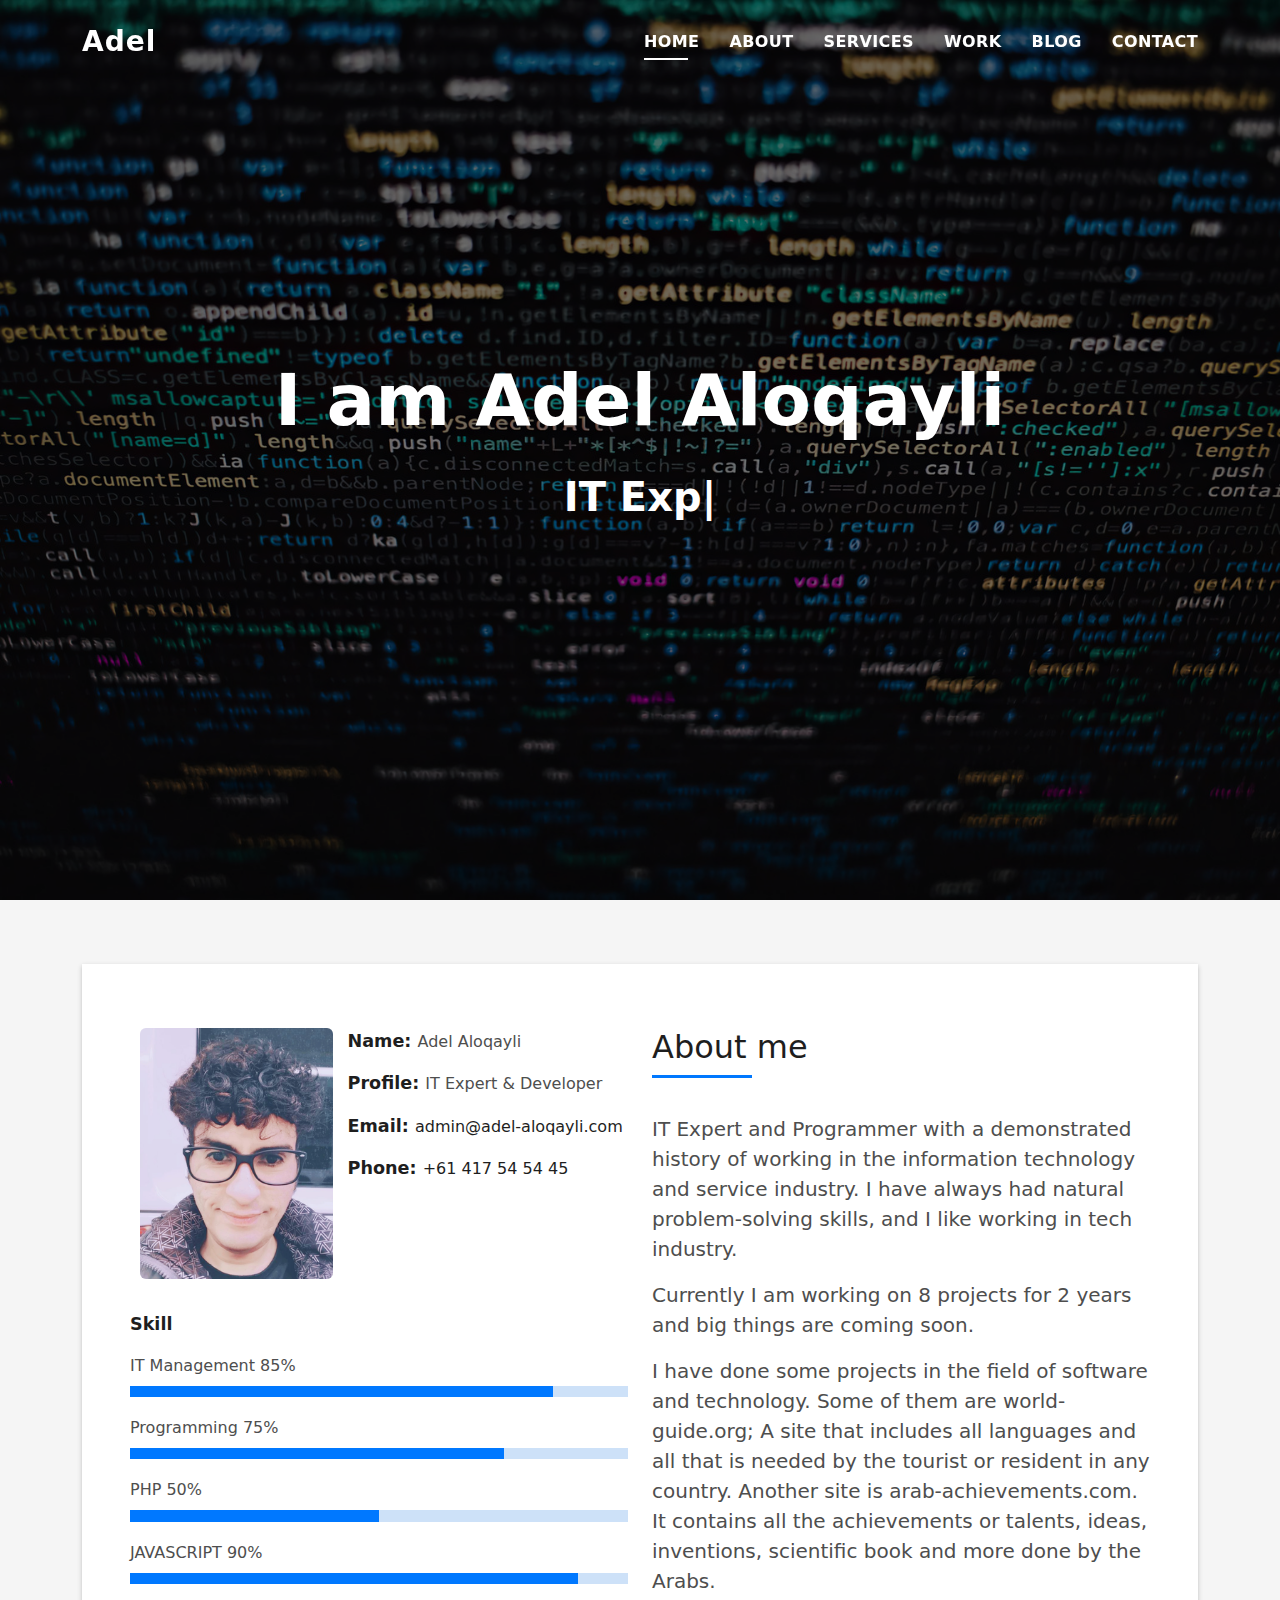
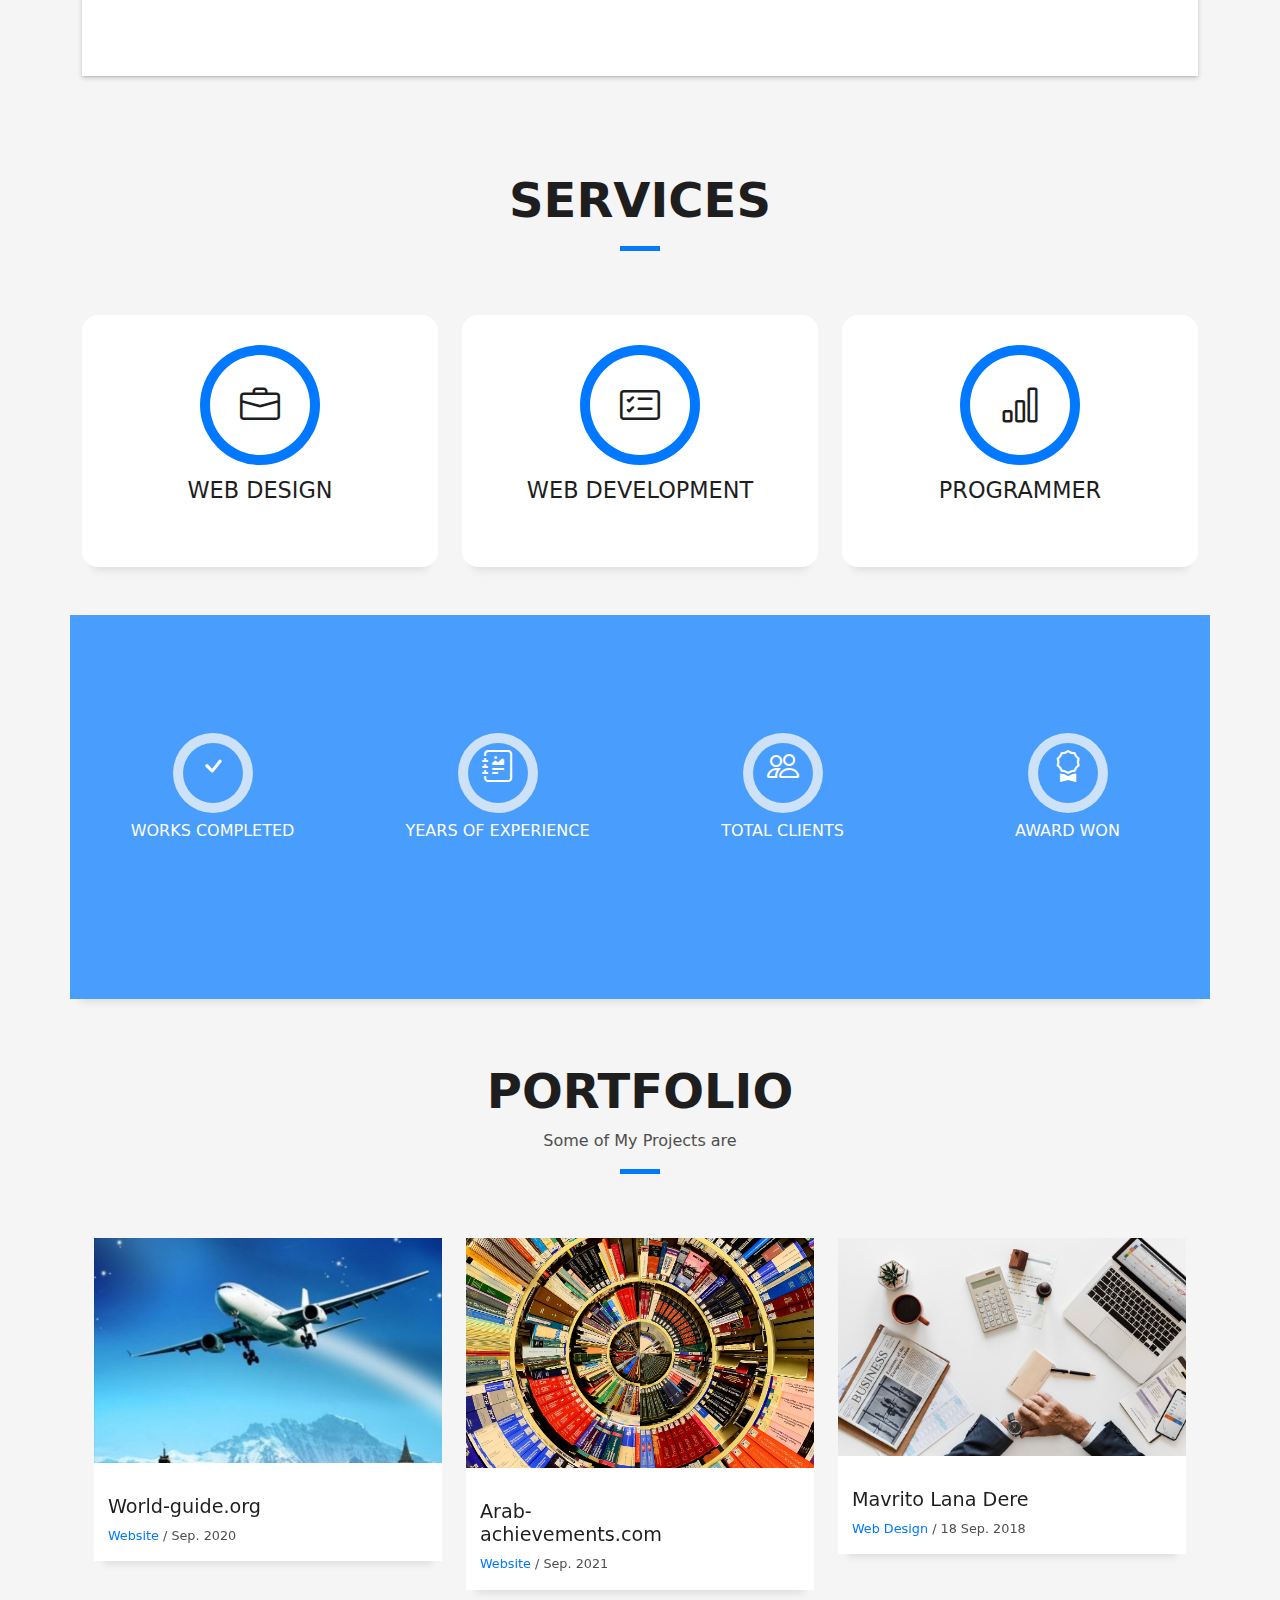
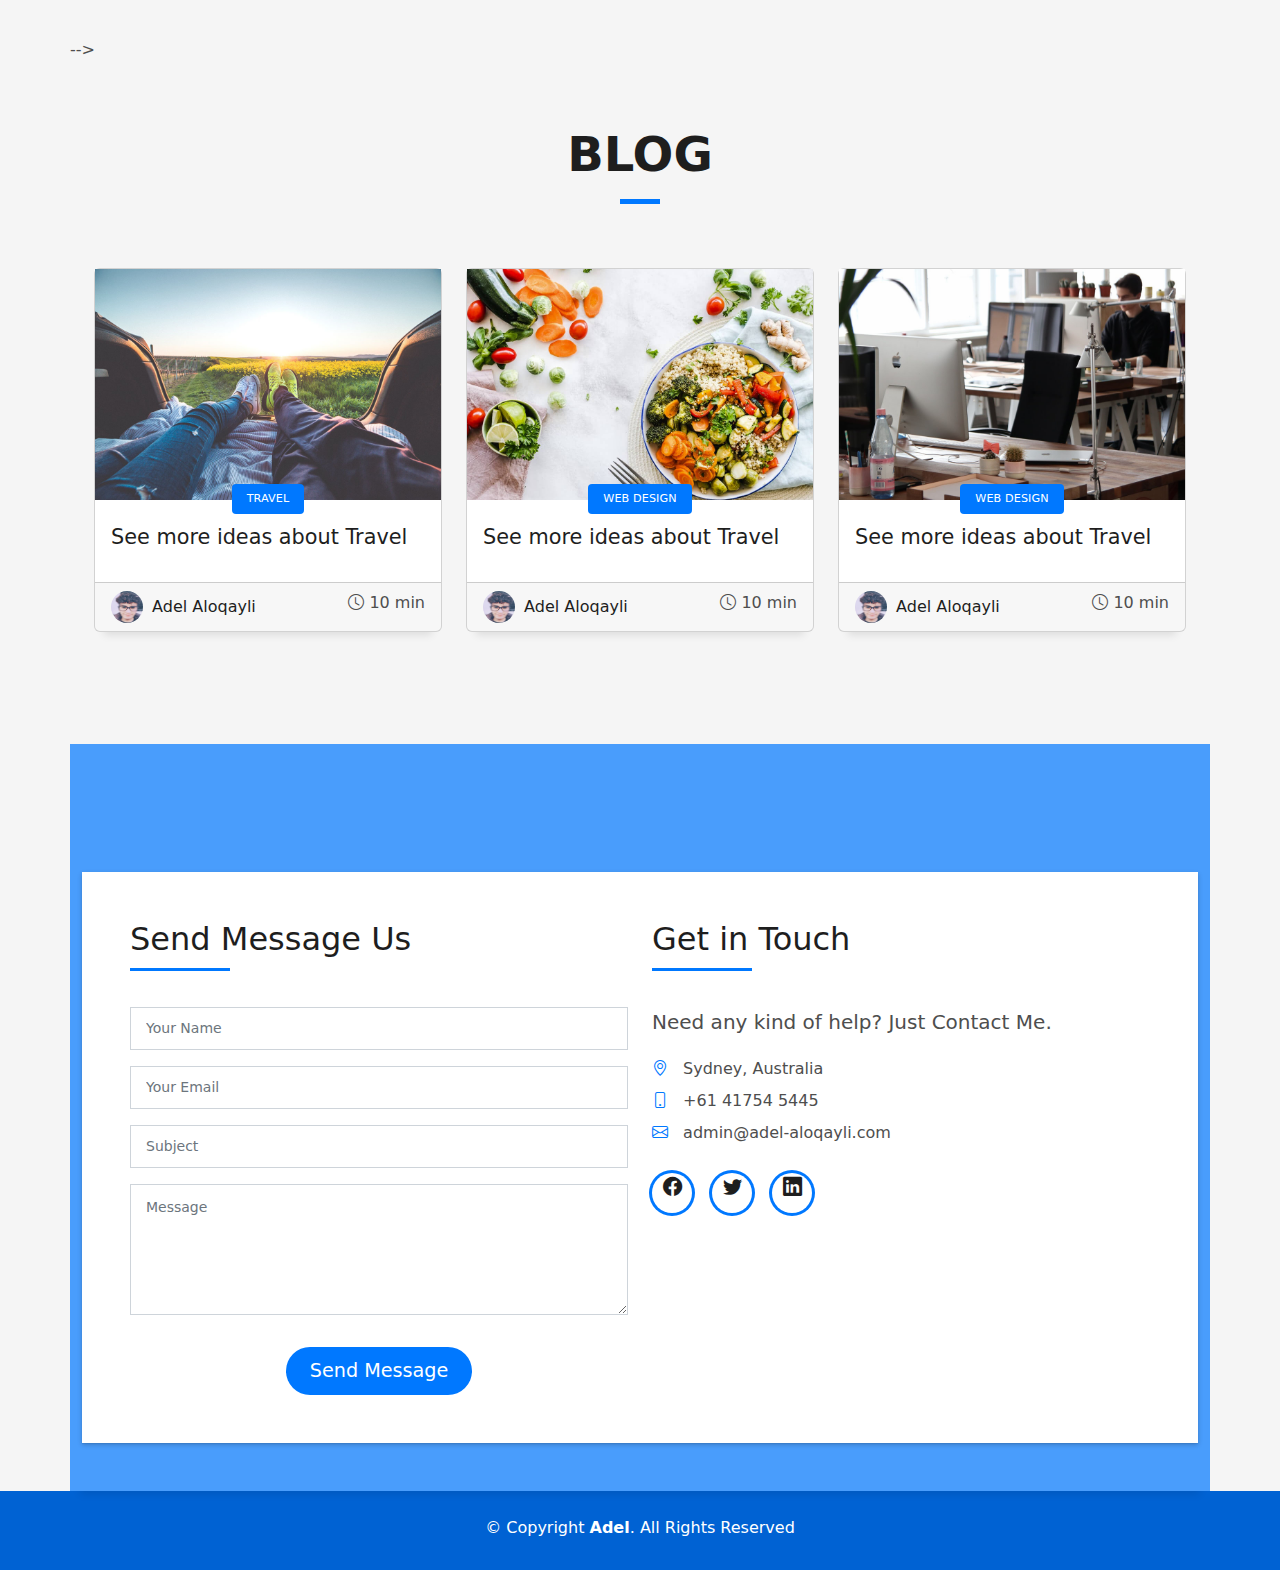
<file: adel/index.html>
<!DOCTYPE html>
<html lang="en">

<head>
  <meta charset="utf-8">
  <meta content="width=device-width, initial-scale=1.0" name="viewport">

  <title>Adel Aloqayli</title>
  <meta content="" name="description">
  <meta content="" name="keywords">

  <!-- Favicons -->
  <link href="assets/img/favicon.png" rel="icon">
  <link href="assets/img/apple-touch-icon.png" rel="apple-touch-icon">

  <!-- Vendor CSS Files -->
  <link href="assets/vendor/bootstrap/css/bootstrap.min.css" rel="stylesheet">
  <link href="assets/vendor/bootstrap-icons/bootstrap-icons.css" rel="stylesheet">
  <link href="assets/vendor/glightbox/css/glightbox.min.css" rel="stylesheet">
  <link href="assets/vendor/swiper/swiper-bundle.min.css" rel="stylesheet">

  <!-- Template Main CSS File -->
  <link href="assets/css/style.css" rel="stylesheet">

</head>

<body>

  <!-- ======= Header ======= -->
  <header id="header" class="fixed-top">
    <div class="container d-flex align-items-center justify-content-between">

      <h1 class="logo"><a href="index.html">Adel</a></h1>
      <!-- Uncomment below if you prefer to use an image logo -->
      <!-- <a href="index.html" class="logo"><img src="assets/img/logo.png" alt="" class="img-fluid"></a>-->

      <nav id="navbar" class="navbar">
        <ul>
          <li><a class="nav-link scrollto active" href="#hero">Home</a></li>
          <li><a class="nav-link scrollto" href="#about">About</a></li>
          <li><a class="nav-link scrollto" href="#services">Services</a></li>
          <li><a class="nav-link scrollto " href="#work">Work</a></li>
          <li><a class="nav-link scrollto " href="#blog">Blog</a></li>
          <!-- <li class="dropdown"><a href="#"><span>Drop Down</span> <i class="bi bi-chevron-down"></i></a>
            <ul>
              <li><a href="#">Drop Down 1</a></li>
              <li class="dropdown"><a href="#"><span>Deep Drop Down</span> <i class="bi bi-chevron-right"></i></a>
                <ul>
                  <li><a href="#">Deep Drop Down 1</a></li>
                  <li><a href="#">Deep Drop Down 2</a></li>
                  <li><a href="#">Deep Drop Down 3</a></li>
                  <li><a href="#">Deep Drop Down 4</a></li>
                  <li><a href="#">Deep Drop Down 5</a></li>
                </ul>
              </li>
              <li><a href="#">Drop Down 2</a></li>
              <li><a href="#">Drop Down 3</a></li>
              <li><a href="#">Drop Down 4</a></li>
            </ul>
          </li> -->
          <li><a class="nav-link scrollto" href="#contact">Contact</a></li>
        </ul>
        <i class="bi bi-list mobile-nav-toggle"></i>
      </nav><!-- .navbar -->

    </div>
  </header><!-- End Header -->

  <!-- ======= Hero Section ======= -->
  <div id="hero" class="hero route bg-image" style="background-image: url(assets/img/hero-bg.jpg)">
    <div class="overlay-itro"></div>
    <div class="hero-content display-table">
      <div class="table-cell">
        <div class="container">
          <!--<p class="display-6 color-d">Hello, world!</p>-->
          <h1 class="hero-title mb-4">I am  Adel Aloqayli</h1>
          <p class="hero-subtitle"><span class="typed" data-typed-items="IT Expert, Developer, Programmer"></span></p>
          <!-- <p class="pt-3"><a class="btn btn-primary btn js-scroll px-4" href="#about" role="button">Learn More</a></p> -->
        </div>
      </div>
    </div>
  </div><!-- End Hero Section -->

  <main id="main">

    <!-- ======= About Section ======= -->
    <section id="about" class="about-mf sect-pt4 route">
      <div class="container">
        <div class="row">
          <div class="col-sm-12">
            <div class="box-shadow-full">
              <div class="row">
                <div class="col-md-6">
                  <div class="row">
                    <div class="col-sm-6 col-md-5">
                      <div class="about-img">
                        <img src="assets/img/testimonial-2.jpg" class="img-fluid rounded b-shadow-a" alt="">
                      </div>
                    </div>
                    <div class="col-sm-6 col-md-7">
                      <div class="about-info">
                        <p><span class="title-s">Name: </span> <span> Adel Aloqayli</span></p>
                        <p><span class="title-s">Profile: </span> <span>IT Expert & Developer</span></p>
                        <p><span class="title-s">Email: </span> <span><a href="mailto:admin@adel-aloqayli.com">admin@adel-aloqayli.com</a></span></p>
                        <p><span class="title-s">Phone: </span> <span><a href="tel:+61417545445">+61 417 54 54 45</a></span></p>
                      </div>
                    </div>
                  </div>
                  <div class="skill-mf">
                    <p class="title-s">Skill</p>
                    <span>IT Management</span> <span class="pull-right">85%</span>
                    <div class="progress">
                      <div class="progress-bar" role="progressbar" style="width: 85%;" aria-valuenow="85" aria-valuemin="0" aria-valuemax="100"></div>
                    </div>
                    <span>Programming</span> <span class="pull-right">75%</span>
                    <div class="progress">
                      <div class="progress-bar" role="progressbar" style="width: 75%" aria-valuenow="75" aria-valuemin="0" aria-valuemax="100"></div>
                    </div>
                    <span>PHP</span> <span class="pull-right">50%</span>
                    <div class="progress">
                      <div class="progress-bar" role="progressbar" style="width: 50%" aria-valuenow="50" aria-valuemin="0" aria-valuemax="100"></div>
                    </div>
                    <span>JAVASCRIPT</span> <span class="pull-right">90%</span>
                    <div class="progress">
                      <div class="progress-bar" role="progressbar" style="width: 90%" aria-valuenow="90" aria-valuemin="0" aria-valuemax="100"></div>
                    </div>
                  </div>
                </div>
                <div class="col-md-6">
                  <div class="about-me pt-4 pt-md-0">
                    <div class="title-box-2">
                      <h5 class="title-left">
                        About me
                      </h5>
                    </div>
                    <p class="lead">
                      IT Expert and Programmer with a demonstrated history of working in the information technology and service industry. I have always had natural problem-solving skills, and I like working in tech industry.
                    </p>
                    <p class="lead">
                      Currently I am working on 8 projects for 2 years and big things are coming soon.
                    </p>
                    <p class="lead">
                      I have done some projects in the field of software and technology. Some of them are world-guide.org; A site that includes all languages and all that is needed by the tourist or resident in any country. Another site is arab-achievements.com. It contains all the achievements or talents, ideas, inventions, scientific book and more done by the Arabs.
                    </p>
                  </div>
                </div>
              </div>
            </div>
          </div>
        </div>
      </div>
    </section><!-- End About Section -->

    <!-- ======= Services Section ======= -->
    <section id="services" class="services-mf pt-5 route">
      <div class="container">
        <div class="row">
          <div class="col-sm-12">
            <div class="title-box text-center">
              <h3 class="title-a">
                Services
              </h3>
              <p class="subtitle-a">
                
              </p>
              <div class="line-mf"></div>
            </div>
          </div>
        </div>
        <div class="row">
          <div class="col-md-4">
            <div class="service-box">
              <div class="service-ico">
                <span class="ico-circle"><i class="bi bi-briefcase"></i></span>
              </div>
              <div class="service-content">
                <h2 class="s-title">Web Design</h2>
                <p class="s-description text-center">
                  <!-- Lorem ipsum dolor sit amet consectetur adipisicing elit. Magni adipisci eaque autem fugiat! Quia,
                  provident vitae! Magni
                  tempora perferendis eum non provident. -->
                </p>
              </div>
            </div>
          </div>
          <div class="col-md-4">
            <div class="service-box">
              <div class="service-ico">
                <span class="ico-circle"><i class="bi bi-card-checklist"></i></span>
              </div>
              <div class="service-content">
                <h2 class="s-title">Web Development</h2>
                <p class="s-description text-center">
                  <!-- Lorem ipsum dolor sit amet consectetur adipisicing elit. Magni adipisci eaque autem fugiat! Quia,
                  provident vitae! Magni
                  tempora perferendis eum non provident. -->
                </p>
              </div>
            </div>
          </div>
          <div class="col-md-4">
            <div class="service-box">
              <div class="service-ico">
                <span class="ico-circle"><i class="bi bi-bar-chart"></i></span>
              </div>
              <div class="service-content">
                <h2 class="s-title">Programmer</h2>
                <p class="s-description text-center">
                  <!-- Lorem ipsum dolor sit amet consectetur adipisicing elit. Magni adipisci eaque autem fugiat! Quia,
                  provident vitae! Magni
                  tempora perferendis eum non provident. -->
                </p>
              </div>
            </div>
          </div>
          <!-- <div class="col-md-4">
            <div class="service-box">
              <div class="service-ico">
                <span class="ico-circle"><i class="bi bi-binoculars"></i></span>
              </div>
              <div class="service-content">
                <h2 class="s-title">Responsive Design</h2>
                <p class="s-description text-center">
                  Lorem ipsum dolor sit amet consectetur adipisicing elit. Magni adipisci eaque autem fugiat! Quia,
                  provident vitae! Magni
                  tempora perferendis eum non provident.
                </p>
              </div>
            </div>
          </div>
          <div class="col-md-4">
            <div class="service-box">
              <div class="service-ico">
                <span class="ico-circle"><i class="bi bi-brightness-high"></i></span>
              </div>
              <div class="service-content">
                <h2 class="s-title">Graphic Design</h2>
                <p class="s-description text-center">
                  Lorem ipsum dolor sit amet consectetur adipisicing elit. Magni adipisci eaque autem fugiat! Quia,
                  provident vitae! Magni
                  tempora perferendis eum non provident.
                </p>
              </div>
            </div>
          </div>
          <div class="col-md-4">
            <div class="service-box">
              <div class="service-ico">
                <span class="ico-circle"><i class="bi bi-calendar4-week"></i></span>
              </div>
              <div class="service-content">
                <h2 class="s-title">Marketing Services</h2>
                <p class="s-description text-center">
                  Lorem ipsum dolor sit amet consectetur adipisicing elit. Magni adipisci eaque autem fugiat! Quia,
                  provident vitae! Magni
                  tempora perferendis eum non provident.
                </p>
              </div>
            </div>
          </div>
        </div>
      </div>
    </section>End Services Section -->

    <!-- ======= Counter Section ======= -->
    <div class="section-counter paralax-mf bg-image" style="background-image: url(assets/img/counters-bg.jpg)">
      <div class="overlay-mf"></div>
      <div class="container position-relative">
        <div class="row">
          <div class="col-sm-3 col-lg-3">
            <div class="counter-box counter-box pt-4 pt-md-0">
              <div class="counter-ico">
                <span class="ico-circle"><i class="bi bi-check"></i></span>
              </div>
              <div class="counter-num">
                <p data-purecounter-start="0" data-purecounter-end="450" data-purecounter-duration="1" class="counter purecounter"></p>
                <span class="counter-text">WORKS COMPLETED</span>
              </div>
            </div>
          </div>
          <div class="col-sm-3 col-lg-3">
            <div class="counter-box pt-4 pt-md-0">
              <div class="counter-ico">
                <span class="ico-circle"><i class="bi bi-journal-richtext"></i></span>
              </div>
              <div class="counter-num">
                <p data-purecounter-start="0" data-purecounter-end="25" data-purecounter-duration="1" class="counter purecounter"></p>
                <span class="counter-text">YEARS OF EXPERIENCE</span>
              </div>
            </div>
          </div>
          <div class="col-sm-3 col-lg-3">
            <div class="counter-box pt-4 pt-md-0">
              <div class="counter-ico">
                <span class="ico-circle"><i class="bi bi-people"></i></span>
              </div>
              <div class="counter-num">
                <p data-purecounter-start="0" data-purecounter-end="550" data-purecounter-duration="1" class="counter purecounter"></p>
                <span class="counter-text">TOTAL CLIENTS</span>
              </div>
            </div>
          </div>
          <div class="col-sm-3 col-lg-3">
            <div class="counter-box pt-4 pt-md-0">
              <div class="counter-ico">
                <span class="ico-circle"><i class="bi bi-award"></i></span>
              </div>
              <div class="counter-num">
                <p data-purecounter-start="0" data-purecounter-end="48" data-purecounter-duration="1" class="counter purecounter"></p>
                <span class="counter-text">AWARD WON</span>
              </div>
            </div>
          </div>
        </div>
      </div>
    </div><!-- End Counter Section -->

    <!-- ======= Portfolio Section ======= -->
    <section id="work" class="portfolio-mf sect-pt4 route">
      <div class="container">
        <div class="row">
          <div class="col-sm-12">
            <div class="title-box text-center">
              <h3 class="title-a">
                Portfolio
              </h3>
              <p class="subtitle-a">
                Some of My Projects are
              </p>
              <div class="line-mf"></div>
            </div>
          </div>
        </div>
        <div class="row">
          <div class="col-md-4">
            <div class="work-box">
              <a href="assets/img/work-1.jpg" data-gallery="portfolioGallery" class="portfolio-lightbox">
                <div class="work-img">
                  <a href="https://www.world-guide.org"><img src="assets/img/work-1 t.jpg" alt="" class="img-fluid"></a>
                </div>
              </a>
              <div class="work-content">
                <div class="row">
                  <div class="col-sm-8">
                    <h2 class="w-title">World-guide.org</h2>
                    <div class="w-more">
                      <span class="w-ctegory">Website</span> / <span class="w-date">Sep. 2020</span>
                    </div>
                  </div>
                  <div class="col-sm-4">
                    <div class="w-like">
                      <!-- <a href=""> <span class="bi bi-plus-circle"></span></a> -->
                    </div>
                  </div>
                </div>
              </div>
            </div>
          </div>
          <div class="col-md-4">
            <div class="work-box">
              <a href="assets/img/work-2.jpg" data-gallery="portfolioGallery" class="portfolio-lightbox">
                <div class="work-img">
                 <a href="http://www.arab-achievements.com"> <img src="assets/img/work-2.jpg" alt="" class="img-fluid"></a>
                </div>
              </a>
              <div class="work-content">
                <div class="row">
                  <div class="col-sm-8">
                    <h2 class="w-title">Arab-achievements.com</h2>
                    <div class="w-more">
                      <span class="w-ctegory">Website</span> / <span class="w-date">Sep. 2021</span>
                    </div>
                  </div>
                  <div class="col-sm-4">
                    <div class="w-like">
                      <!-- <a href=""> <span class="bi bi-plus-circle"></span></a> -->
                    </div>
                  </div>
                </div>
              </div>
            </div>
          </div>
          <div class="col-md-4">
            <div class="work-box">
              <a href="assets/img/work-3.jpg" data-gallery="portfolioGallery" class="portfolio-lightbox">
                <div class="work-img">
                  <img src="assets/img/work-3.jpg" alt="" class="img-fluid">
                </div>
              </a>
              <div class="work-content">
                <div class="row">
                  <div class="col-sm-8">
                    <h2 class="w-title">Mavrito Lana Dere</h2>
                    <div class="w-more">
                      <span class="w-ctegory">Web Design</span> / <span class="w-date">18 Sep. 2018</span>
                    </div>
                  </div>
                  <div class="col-sm-4">
                    <div class="w-like">
                      <!-- <a href=""> <span class="bi bi-plus-circle"></span></a> -->
                    </div>
                  </div>
                </div>
              </div>
            </div>
          </div>
          <!-- <div class="col-md-4">
            <div class="work-box">
              <a href="assets/img/work-4.jpg" data-gallery="portfolioGallery" class="portfolio-lightbox">
                <div class="work-img">
                  <img src="assets/img/work-4.jpg" alt="" class="img-fluid">
                </div>
              </a>
              <div class="work-content">
                <div class="row">
                  <div class="col-sm-8">
                    <h2 class="w-title">Bindo Laro Cado</h2>
                    <div class="w-more">
                      <span class="w-ctegory">Web Design</span> / <span class="w-date">18 Sep. 2018</span>
                    </div>
                  </div>
                  <div class="col-sm-4">
                    <div class="w-like">
                      <!-- <a href=""> <span class="bi bi-plus-circle"></span></a> -->
                    <!-- </div>
                  </div>
                </div>
              </div>
            </div>
          </div>
          <div class="col-md-4">
            <div class="work-box">
              <a href="assets/img/work-5.jpg" data-gallery="portfolioGallery" class="portfolio-lightbox">
                <div class="work-img">
                  <img src="assets/img/work-5.jpg" alt="" class="img-fluid">
                </div>
              </a>
              <div class="work-content">
                <div class="row">
                  <div class="col-sm-8">
                    <h2 class="w-title">Studio Lena Mado</h2>
                    <div class="w-more">
                      <span class="w-ctegory">Web Design</span> / <span class="w-date">18 Sep. 2018</span>
                    </div>
                  </div>
                  <div class="col-sm-4">
                    <div class="w-like"> -->
                      <!-- <a href=""> <span class="bi bi-plus-circle"></span></a> -->
                    <!-- </div>
                  </div>
                </div>
              </div>
            </div>
          </div>
          <div class="col-md-4">
            <div class="work-box">
              <a href="assets/img/work-6.jpg" data-gallery="portfolioGallery" class="portfolio-lightbox">
                <div class="work-img">
                  <img src="assets/img/work-6.jpg" alt="" class="img-fluid">
                </div>
              </a>
              <div class="work-content">
                <div class="row">
                  <div class="col-sm-8">
                    <h2 class="w-title">Studio Big Bang</h2>
                    <div class="w-more">
                      <span class="w-ctegory">Web Design</span> / <span class="w-date">18 Sep. 2017</span>
                    </div>
                  </div>
                  <div class="col-sm-4">
                    <div class="w-like"> -->
                      <!-- <a href=""> <span class="bi bi-plus-circle"></span></a> -->
                    <!-- </div>
                  </div>
                </div>
              </div>
            </div>
          </div> -->

        </div>
      </div>
    </section><!-- End Portfolio Section -->

    <!-- ======= Testimonials Section ======= -->
    <!-- <div class="testimonials paralax-mf bg-image" style="background-image: url(assets/img/overlay-bg.jpg)">
      <div class="overlay-mf"></div>
      <div class="container">
        <div class="row">
          <div class="col-md-12">

            <div class="testimonials-slider swiper" data-aos="fade-up" data-aos-delay="100">
              <div class="swiper-wrapper">

                <div class="swiper-slide">
                  <div class="testimonial-box">
                    <div class="author-test">
                      <img src="assets/img/testimonial-2.jpg" alt="" class="rounded-circle b-shadow-a">
                      <span class="author"> Adel</span>
                    </div>
                    <div class="content-test">
                      <p class="description lead">
                        Curabitur arcu erat, accumsan id imperdiet et, porttitor at sem. Lorem ipsum dolor sit amet,
                        consectetur adipiscing elit.
                      </p>
                    </div>
                  </div>
                </div> End testimonial item -->

                <!-- <div class="swiper-slide">
                  <div class="testimonial-box">
                    <div class="author-test">
                      <img src="assets/img/testimonial-4.jpg" alt="" class="rounded-circle b-shadow-a">
                      <span class="author">Marta Socrate</span>
                    </div>
                    <div class="content-test">
                      <p class="description lead">
                        Curabitur arcu erat, accumsan id imperdiet et, porttitor at sem. Lorem ipsum dolor sit amet,
                        consectetur adipiscing elit.
                      </p>
                    </div>
                  </div> -->
                <!--</div>End testimonial item -->
              <!-- </div>
              <div class="swiper-pagination"></div>
            </div> -->

            <!-- <div id="testimonial-mf" class="owl-carousel owl-theme">
          
        </div> -->
          <!-- </div>
        </div>
      </div>
    </div>End Testimonials Section --> -->

    <!-- ======= Blog Section ======= -->
    <section id="blog" class="blog-mf sect-pt4 route">
      <div class="container">
        <div class="row">
          <div class="col-sm-12">
            <div class="title-box text-center">
              <h3 class="title-a">
                Blog
              </h3>
              <p class="subtitle-a">
                <!-- Lorem ipsum, dolor sit amet consectetur adipisicing elit. -->
              </p>
              <div class="line-mf"></div>
            </div>
          </div>
        </div>
        <div class="row">
          <div class="col-md-4">
            <div class="card card-blog">
              <div class="card-img">
                <a hre="blog-single.html"><img src="assets/img/post-1.jpg" alt="" class="img-fluid"></a>
              </div>
              <div class="card-body">
                <div class="card-category-box">
                  <div class="card-category">
                    <h6 class="category">Travel</h6>
                  </div>
                </div>
                <h3 class="card-title"><a hre="blog-single.html">See more ideas about Travel</a></h3>
                <p class="card-description">
                  
                </p>
              </div>
              <div class="card-footer">
                <div class="post-author">
                  <a href="#">
                    <img src="assets/img/testimonial-2.jpg" alt="" class="avatar rounded-circle">
                    <span class="author"> Adel Aloqayli</span>
                  </a>
                </div>
                <div class="post-date">
                  <span class="bi bi-clock"></span> 10 min
                </div>
              </div>
            </div>
          </div>
          <div class="col-md-4">
            <div class="card card-blog">
              <div class="card-img">
                <a hre="blog-single.html"><img src="assets/img/post-2.jpg" alt="" class="img-fluid"></a>
              </div>
              <div class="card-body">
                <div class="card-category-box">
                  <div class="card-category">
                    <h6 class="category">Web Design</h6>
                  </div>
                </div>
                <h3 class="card-title"><a hre="blog-single.html">See more ideas about Travel</a></h3>
                <p class="card-description">
                 
                </p>
              </div>
              <div class="card-footer">
                <div class="post-author">
                  <a href="#">
                    <img src="assets/img/testimonial-2.jpg" alt="" class="avatar rounded-circle">
                    <span class="author"> Adel Aloqayli</span>
                  </a>
                </div>
                <div class="post-date">
                  <span class="bi bi-clock"></span> 10 min
                </div>
              </div>
            </div>
          </div>
          <div class="col-md-4">
            <div class="card card-blog">
              <div class="card-img">
                <a href="blog-single.html"><img src="assets/img/post-3.jpg" alt="" class="img-fluid"></a>
              </div>
              <div class="card-body">
                <div class="card-category-box">
                  <div class="card-category">
                    <h6 class="category">Web Design</h6>
                  </div>
                </div>
                <h3 class="card-title"><a href="blog-single.html">See more ideas about Travel</a></h3>
                <p class="card-description">
                 
                </p>
              </div>
              <div class="card-footer">
                <div class="post-author">
                  <a href="#">
                    <img src="assets/img/testimonial-2.jpg" alt="" class="avatar rounded-circle">
                    <span class="author"> Adel Aloqayli</span>
                  </a>
                </div>
                <div class="post-date">
                  <span class="bi bi-clock"></span> 10 min
                </div>
              </div>
            </div>
          </div>
        </div>
      </div>
    </section><!-- End Blog Section -->

    <!-- ======= Contact Section ======= -->
    <section id="contact" class="paralax-mf footer-paralax bg-image sect-mt4 route" style="background-image: url(assets/img/overlay-bg.jpg)">
      <div class="overlay-mf"></div>
      <div class="container">
        <div class="row">
          <div class="col-sm-12">
            <div class="contact-mf">
              <div id="contact" class="box-shadow-full">
                <div class="row">
                  <div class="col-md-6">
                    <div class="title-box-2">
                      <h5 class="title-left">
                        Send Message Us
                      </h5>
                    </div>
                    <div>
                      <form action="forms/contact.php" method="post" role="form" class="php-email-form">
                        <div class="row">
                          <div class="col-md-12 mb-3">
                            <div class="form-group">
                              <input type="text" name="name" class="form-control" id="name" placeholder="Your Name" required>
                            </div>
                          </div>
                          <div class="col-md-12 mb-3">
                            <div class="form-group">
                              <input type="email" class="form-control" name="email" id="email" placeholder="Your Email" required>
                            </div>
                          </div>
                          <div class="col-md-12 mb-3">
                            <div class="form-group">
                              <input type="text" class="form-control" name="subject" id="subject" placeholder="Subject" required>
                            </div>
                          </div>
                          <div class="col-md-12">
                            <div class="form-group">
                              <textarea class="form-control" name="message" rows="5" placeholder="Message" required></textarea>
                            </div>
                          </div>
                          <div class="col-md-12 text-center my-3">
                            <div class="loading">Loading</div>
                            <div class="error-message"></div>
                            <div class="sent-message">Your message has been sent. Thank you!</div>
                          </div>
                          <div class="col-md-12 text-center">
                            <button type="submit" class="button button-a button-big button-rouded">Send Message</button>
                          </div>
                        </div>
                      </form>
                    </div>
                  </div>
                  <div class="col-md-6">
                    <div class="title-box-2 pt-4 pt-md-0">
                      <h5 class="title-left">
                        Get in Touch
                      </h5>
                    </div>
                    <div class="more-info">
                      <p class="lead">
                       Need any kind of help? Just Contact Me.
                      </p>
                      <ul class="list-ico">
                        <li><span class="bi bi-geo-alt"></span> Sydney, Australia</li>
                        <li><span class="bi bi-phone"></span> +61 41754 5445</li>
                        <li><span class="bi bi-envelope"></span> admin@adel-aloqayli.com</li>
                      </ul>
                    </div>
                    <div class="socials">
                      <ul>
                        <li><a href="https://www.facebook.com/profile.php?id=100002123297389"><span class="ico-circle"><i class="bi bi-facebook"></i></span></a></li>
<!--                         <li><a href=""><span class="ico-circle"><i class="bi bi-instagram"></i></span></a></li> -->
                        <li><a href="https://twitter.com/ADEL_ALOQAYLI"><span class="ico-circle"><i class="bi bi-twitter"></i></span></a></li>
                        <li><a href=""><span class="ico-circle"><i class="bi bi-linkedin"></i></span></a></li>
                      </ul>
                    </div>
                  </div>
                </div>
              </div>
            </div>
          </div>
        </div>
      </div>
    </section><!-- End Contact Section -->

  </main><!-- End #main -->

  <!-- ======= Footer ======= -->
  <footer>
    <div class="container">
      <div class="row">
        <div class="col-sm-12">
          <div class="copyright-box">
            <p class="copyright">&copy; Copyright <strong>Adel</strong>. All Rights Reserved</p>
            <div class="credits">
              <!--
              All the links in the footer should remain intact.
              You can delete the links only if you purchased the pro version.
              Licensing information: https://bootstrapmade.com/license/
              Purchase the pro version with working PHP/AJAX contact form: https://bootstrapmade.com/buy/?theme=DevFolio
            -->
              <!-- Designed by <a href="https://bootstrapmade.com/">BootstrapMade</a> -->
            </div>
          </div>
        </div>
      </div>
    </div>
  </footer><!-- End  Footer -->

  <div id="preloader"></div>
  <a href="#" class="back-to-top d-flex align-items-center justify-content-center"><i class="bi bi-arrow-up-short"></i></a>

  <!-- Vendor JS Files -->
  <script src="assets/vendor/purecounter/purecounter_vanilla.js"></script>
  <script src="assets/vendor/bootstrap/js/bootstrap.bundle.min.js"></script>
  <script src="assets/vendor/glightbox/js/glightbox.min.js"></script>
  <script src="assets/vendor/swiper/swiper-bundle.min.js"></script>
  <script src="assets/vendor/typed.js/typed.min.js"></script>
  <script src="assets/vendor/php-email-form/validate.js"></script>

  <!-- Template Main JS File -->
  <script src="assets/js/main.js"></script>

</body>

</html>
</file>
<file: adel/assets/css/style.css>
/**
* Template Name: DevFolio - v4.8.0
* Template URL: https://bootstrapmade.com/devfolio-bootstrap-portfolio-html-template/
* Author: BootstrapMade.com
* License: https://bootstrapmade.com/license/
*/

/*--------------------------------------------------------------
# General
--------------------------------------------------------------*/
body {
  background-color: #f5f5f5;
  color: #4e4e4e;
}

h1,
h2,
h3,
h4,
h5,
h6 {
  color: #1e1e1e;
}

a {
  color: #1e1e1e;
  text-decoration: none;
  transition: all 0.5s ease-in-out;
}

a:hover {
  color: #0078ff;
  text-decoration: none;
  transition: all 0.5s ease-in-out;
}

.p-r {
  position: relative;
}

.color-a {
  text-decoration: none;
  color: #0078ff;
}

.color-d {
  color: #f5f5f5;
}

.color-text-a {
  text-decoration: none;
  color: #4e4e4e;
}

.box-shadow,
.card-blog,
.work-box,
.service-box,
.paralax-mf {
  box-shadow: 0 13px 8px -10px rgba(0, 0, 0, 0.1);
}

.box-shadow-a,
.button:hover {
  text-decoration: none;
  box-shadow: 0 0 0 4px #cde1f8;
}

.display-5 {
  font-size: 2.5rem;
  font-weight: 300;
  line-height: 1.1;
}

.display-6 {
  font-size: 2rem;
  font-weight: 300;
  line-height: 1.1;
}

.avatar {
  width: 32px;
  height: 32px;
  margin-right: 4px;
  overflow: hidden;
}

.bg-image {
  background-repeat: no-repeat;
  background-attachment: fixed;
  background-size: cover;
  background-position: center center;
}

@media (max-width: 1024px) {
  .bg-image {
    background-attachment: scroll;
  }
}

.overlay-mf {
  background-color: #0078ff;
}

.overlay-mf {
  position: absolute;
  top: 0;
  left: 0px;
  padding: 0;
  height: 100%;
  width: 100%;
  opacity: 0.7;
}

.paralax-mf {
  position: relative;
  padding: 8rem 0;
}

.display-table {
  width: 100%;
  height: 100%;
  display: table;
}

.table-cell {
  display: table-cell;
  vertical-align: middle;
}

/*--/ Sections /--*/
.sect-4 {
  padding: 4rem 0;
}

.sect-pt4 {
  padding-top: 4rem;
}

.sect-mt4 {
  margin-top: 4rem;
}

/*--/ Title s /--*/
.title-s {
  font-weight: 600;
  color: #1e1e1e;
  font-size: 1.1rem;
}

/*--/ Title A /--*/
.title-box {
  margin-bottom: 4rem;
}

.title-a {
  text-decoration: none;
  font-size: 3rem;
  font-weight: bold;
  text-transform: uppercase;
}

.subtitle-a {
  text-decoration: none;
  color: #4e4e4e;
}

.line-mf {
  width: 40px;
  height: 5px;
  background-color: #0078ff;
  margin: 0 auto;
}

/*--/ Title Left /--*/
.title-box-2 {
  margin-bottom: 3rem;
}

.title-left {
  font-size: 2rem;
  position: relative;
}

.title-left:before {
  content: "";
  position: absolute;
  height: 3px;
  background-color: #0078ff;
  width: 100px;
  bottom: -12px;
}

/*------/ Box /------*/
.box-pl2 {
  padding-left: 2rem;
}

.box-shadow-full {
  padding: 3rem 1.25rem;
  position: relative;
  background-color: #fff;
  margin-bottom: 3rem;
  z-index: 2;
  box-shadow: 0 1px 1px 0 rgba(0, 0, 0, 0.06), 0 2px 5px 0 rgba(0, 0, 0, 0.2);
}

@media (min-width: 768px) {
  .box-shadow-full {
    padding: 3rem;
  }
}

/*------/ Socials /------*/
.socials {
  padding: 1.5rem 0;
}

.socials ul li {
  display: inline-block;
}

.socials .ico-circle {
  height: 40px;
  width: 40px;
  font-size: 1.2rem;
  border-radius: 50%;
  line-height: 1.6;
  margin: 0 15px 0 0;
  box-shadow: 0 0 0 3px #0078ff;
  transition: all 500ms ease;
}

.socials .ico-circle:hover {
  background-color: #0078ff;
  color: #fff;
  box-shadow: 0 0 0 3px #cde1f8;
  transition: all 500ms ease;
}

/*------/ Ul resect /------*/
.ul-resect,
.widget-tags ul,
.widget-sidebar .list-sidebar,
.box-comments .list-comments,
.blog-wrapper .post-meta ul,
.list-ico,
.socials ul {
  list-style: none;
  padding-left: 0;
  margin-bottom: 0;
}

.list-ico {
  line-height: 2;
}

.list-ico span {
  color: #0078ff;
  margin-right: 10px;
}

/*------/ Ico Circle /------*/
.ico-circle {
  height: 100px;
  width: 100px;
  font-size: 2rem;
  border-radius: 50%;
  line-height: 1.55;
  margin: 0 auto;
  text-align: center;
  box-shadow: 0 0 0 10px #0078ff;
  display: block;
}

/*------/ Owl Carousel /------*/
.owl-theme .owl-dots {
  text-align: center;
  margin-top: 18px;
}

.owl-theme .owl-dots .owl-dot {
  display: inline-block;
}

.owl-theme .owl-dots .owl-dot span {
  width: 18px;
  height: 7px;
  margin: 5px 5px;
  background: #cde1f8;
  border: 0px solid #cde1f8;
  display: block;
  transition: all 0.6s ease-in-out;
  cursor: pointer;
}

.owl-theme .owl-dots .owl-dot:hover span {
  background-color: #cde1f8;
}

.owl-theme .owl-dots .owl-dot.active span {
  background-color: #1B1B1B;
  width: 25px;
}

/*--/ Scrolltop s /--*/
.scrolltop-mf {
  position: relative;
  display: none;
}

.scrolltop-mf span {
  z-index: 999;
  position: fixed;
  width: 42px;
  height: 42px;
  background-color: #0078ff;
  opacity: 0.7;
  font-size: 1.6rem;
  line-height: 1.5;
  text-align: center;
  color: #fff;
  top: auto;
  left: auto;
  right: 30px;
  bottom: 50px;
  cursor: pointer;
  border-radius: 50%;
}

/*--------------------------------------------------------------
# Back to top button
--------------------------------------------------------------*/
.back-to-top {
  position: fixed;
  visibility: hidden;
  opacity: 0;
  right: 15px;
  bottom: 15px;
  z-index: 996;
  background: #0078ff;
  width: 40px;
  height: 40px;
  border-radius: 50px;
  transition: all 0.4s;
}

.back-to-top i {
  font-size: 28px;
  color: #fff;
  line-height: 0;
}

.back-to-top:hover {
  background: #298eff;
  color: #fff;
}

.back-to-top.active {
  visibility: visible;
  opacity: 1;
}

/*------/ Prelaoder /------*/
#preloader {
  position: fixed;
  top: 0;
  left: 0;
  right: 0;
  bottom: 0;
  z-index: 9999;
  overflow: hidden;
  background: #fff;
}

#preloader:before {
  content: "";
  position: fixed;
  top: calc(50% - 30px);
  left: calc(50% - 30px);
  border: 6px solid #f2f2f2;
  border-top: 6px solid #0078ff;
  border-radius: 50%;
  width: 60px;
  height: 60px;
  -webkit-animation: animate-preloader 1s linear infinite;
  animation: animate-preloader 1s linear infinite;
}

@-webkit-keyframes animate-preloader {
  0% {
    transform: rotate(0deg);
  }

  100% {
    transform: rotate(360deg);
  }
}

@keyframes animate-preloader {
  0% {
    transform: rotate(0deg);
  }

  100% {
    transform: rotate(360deg);
  }
}

/*------/ Button /------*/
.button {
  display: inline-block;
  padding: 0.3rem 0.6rem;
  text-align: center;
  vertical-align: middle;
  -webkit-user-select: none;
  -moz-user-select: none;
  user-select: none;
  font-size: 1rem;
  border-radius: 0.3rem;
  border: 1px solid transparent;
  transition: all 500ms ease;
  cursor: pointer;
}

.button:focus {
  outline: 0;
}

.button:hover {
  background-color: #0062d3;
  color: #fff;
  transition: all 500ms ease;
}

.button-a {
  text-decoration: none;
  background-color: #0078ff;
  color: #fff;
  border-color: #cde1f8;
}

.button-big {
  padding: 0.9rem 2.3rem;
  font-size: 1.2rem;
}

.button-rouded {
  border-radius: 5rem;
}

.btn-lg {
  padding: 0.5rem 1rem;
  font-size: 1.25rem;
  line-height: 1.5;
  border-radius: 0.3rem;
}

/*--------------------------------------------------------------
# Header
--------------------------------------------------------------*/
#header {
  transition: all 0.5s;
  z-index: 997;
  padding: 20px 0;
}

#header .logo {
  font-size: 28px;
  margin: 0;
  padding: 0;
  font-weight: 600;
  letter-spacing: 1px;
}

#header .logo a {
  color: #fff;
}

#header .logo img {
  max-height: 40px;
}

#header.header-scrolled {
  background: rgba(0, 0, 0, 0.9);
  padding: 12px 0;
}

/*--------------------------------------------------------------
# Navigation Menu
--------------------------------------------------------------*/
/**
* Desktop Navigation 
*/
.navbar {
  padding: 0;
}

.navbar ul {
  margin: 0;
  padding: 0;
  display: flex;
  list-style: none;
  align-items: center;
}

.navbar li {
  position: relative;
}

.navbar>ul>li {
  white-space: nowrap;
  padding: 10px 0 10px 30px;
}

.navbar a,
.navbar a:focus {
  display: flex;
  align-items: center;
  justify-content: space-between;
  color: #fff;
  font-size: 16px;
  font-weight: 600;
  padding: 0;
  white-space: nowrap;
  transition: 0.3s;
  letter-spacing: 0.4px;
  position: relative;
  text-transform: uppercase;
}

.navbar a i,
.navbar a:focus i {
  font-size: 12px;
  line-height: 0;
  margin-left: 5px;
}

.navbar>ul>li>a:before {
  content: "";
  position: absolute;
  width: 100%;
  height: 2px;
  bottom: -6px;
  left: 0;
  width: 0;
  background-color: #fff;
  visibility: hidden;
  transition: all 0.3s ease-in-out 0s;
}

.navbar a:hover:before,
.navbar li:hover>a:before,
.navbar .active:before {
  visibility: visible;
  width: 80%;
}

.navbar a:hover,
.navbar .active,
.navbar .active:focus,
.navbar li:hover>a {
  color: #fff;
}

.navbar .dropdown ul {
  display: block;
  position: absolute;
  left: 30px;
  top: calc(100% + 30px);
  margin: 0;
  padding: 10px 0;
  z-index: 99;
  opacity: 0;
  visibility: hidden;
  background: #fff;
  box-shadow: 0px 0px 30px rgba(127, 137, 161, 0.25);
  transition: 0.3s;
}

.navbar .dropdown ul li {
  min-width: 200px;
}

.navbar .dropdown ul a {
  padding: 10px 20px;
  font-size: 14px;
  text-transform: none;
  color: #4e4e4e;
}

.navbar .dropdown ul a i {
  font-size: 12px;
}

.navbar .dropdown ul a:hover,
.navbar .dropdown ul .active:hover,
.navbar .dropdown ul li:hover>a {
  color: #0078ff;
}

.navbar .dropdown:hover>ul {
  opacity: 1;
  top: 100%;
  visibility: visible;
}

.navbar .dropdown .dropdown ul {
  top: 0;
  left: calc(100% - 30px);
  visibility: hidden;
}

.navbar .dropdown .dropdown:hover>ul {
  opacity: 1;
  top: 0;
  left: 100%;
  visibility: visible;
}

@media (max-width: 1366px) {
  .navbar .dropdown .dropdown ul {
    left: -90%;
  }

  .navbar .dropdown .dropdown:hover>ul {
    left: -100%;
  }
}

/**
* Mobile Navigation 
*/
.mobile-nav-toggle {
  color: #fff;
  font-size: 28px;
  cursor: pointer;
  display: none;
  line-height: 0;
  transition: 0.5s;
}

@media (max-width: 991px) {
  .mobile-nav-toggle {
    display: block;
  }

  .navbar ul {
    display: none;
  }
}

.navbar-mobile {
  position: fixed;
  overflow: hidden;
  top: 0;
  right: 0;
  left: 0;
  bottom: 0;
  background: rgba(78, 78, 78, 0.9);
  transition: 0.3s;
  z-index: 999;
}

.navbar-mobile .mobile-nav-toggle {
  position: absolute;
  top: 15px;
  right: 15px;
}

.navbar-mobile ul {
  display: block;
  position: absolute;
  top: 55px;
  right: 15px;
  bottom: 15px;
  left: 15px;
  padding: 10px 0;
  background-color: #fff;
  overflow-y: auto;
  transition: 0.3s;
}

.navbar-mobile>ul>li {
  padding: 0;
}

.navbar-mobile a:hover:before,
.navbar-mobile li:hover>a:before,
.navbar-mobile .active:before {
  visibility: hidden;
}

.navbar-mobile a,
.navbar-mobile a:focus {
  padding: 10px 20px;
  font-size: 15px;
  color: #4e4e4e;
}

.navbar-mobile a:hover,
.navbar-mobile .active,
.navbar-mobile li:hover>a {
  color: #0078ff;
}

.navbar-mobile .getstarted,
.navbar-mobile .getstarted:focus {
  margin: 15px;
}

.navbar-mobile .dropdown ul {
  position: static;
  display: none;
  margin: 10px 20px;
  padding: 10px 0;
  z-index: 99;
  opacity: 1;
  visibility: visible;
  background: #fff;
  box-shadow: 0px 0px 30px rgba(127, 137, 161, 0.25);
}

.navbar-mobile .dropdown ul li {
  min-width: 200px;
}

.navbar-mobile .dropdown ul a {
  padding: 10px 20px;
}

.navbar-mobile .dropdown ul a i {
  font-size: 12px;
}

.navbar-mobile .dropdown ul a:hover,
.navbar-mobile .dropdown ul .active:hover,
.navbar-mobile .dropdown ul li:hover>a {
  color: #0078ff;
}

.navbar-mobile .dropdown>.dropdown-active {
  display: block;
}

/*--------------------------------------------------------------
# Hero Section
--------------------------------------------------------------*/
.hero {
  height: 100vh;
  position: relative;
  color: #fff;
}

.hero .hero-content {
  text-align: center;
  position: absolute;
}

.hero .overlay-itro {
  background-color: rgba(0, 0, 0, 0.6);
  position: absolute;
  top: 0;
  left: 0px;
  padding: 0;
  height: 100%;
  width: 100%;
  opacity: 0.9;
}

.hero .hero-title {
  color: #fff;
  font-weight: 600;
  font-size: 3rem;
}

@media (min-width: 768px) {
  .hero .hero-title {
    font-size: 4.5rem;
  }
}

.hero .hero-subtitle {
  font-size: 1.5rem;
  font-weight: 600;
}

@media (min-width: 768px) {
  .hero .hero-subtitle {
    font-size: 2.5rem;
  }
}

.hero .text-slider-items {
  display: none;
}

.hero-single {
  height: 350px;
}

.hero-single .hero-content {
  margin-top: 30px;
}

.hero-single .hero-title {
  text-transform: uppercase;
  font-size: 3rem;
}

@media (min-width: 768px) {
  .hero-single .hero-title {
    font-size: 3.5rem;
  }
}

.hero-single .breadcrumb {
  background-color: transparent;
  color: #0078ff;
}

.hero-single .breadcrumb .breadcrumb-item:before {
  color: #cde1f8;
}

.hero-single .breadcrumb .breadcrumb-item.active {
  color: #cde1f8;
}

.hero-single .breadcrumb a {
  color: #fff;
}

/*--------------------------------------------------------------
# About
--------------------------------------------------------------*/
.about-mf .box-shadow-full {
  padding-top: 4rem;
  padding-bottom: 4rem;
}

.about-mf .about-img {
  margin-bottom: 2rem;
}

.about-mf .about-img img {
  margin-left: 10px;
}

@media (min-width: 767px) {
  .about-mf .box-pl2 {
    margin-top: 3rem;
    padding-left: 0rem;
  }
}

.skill-mf span {
  color: #4e4e4e;
}

.skill-mf .progress {
  background-color: #cde1f8;
  margin: 0.5rem 0 1.2rem 0;
  border-radius: 0;
  height: 0.7rem;
}

.skill-mf .progress .progress-bar {
  height: 0.7rem;
  background-color: #0078ff;
}

/*--------------------------------------------------------------
# Services
--------------------------------------------------------------*/
.service-box {
  background-color: #fff;
  padding: 2.5rem 1.3rem;
  border-radius: 1rem;
  margin-bottom: 3rem;
  text-align: center;
}

.service-box:hover .ico-circle {
  transition: all 500ms ease;
  color: #fff;
  background-color: #0078ff;
  box-shadow: 0 0 0 10px #cde1f8;
}

.service-box .service-ico {
  margin-bottom: 1rem;
  color: #1e1e1e;
}

.service-box .ico-circle {
  transition: all 500ms ease;
  display: inline-flex;
  align-items: center;
  justify-content: center;
}

.service-box .ico-circle i {
  line-height: 0;
  font-size: 40px;
}

.service-box .s-title {
  font-size: 1.4rem;
  text-transform: uppercase;
  text-align: center;
  padding: 0.4rem 0;
}

.service-box .s-description {
  color: #4e4e4e;
}

/*--------------------------------------------------------------
# Counter
--------------------------------------------------------------*/
.counter-box {
  color: #fff;
  text-align: center;
}

@media (min-width: 577px) {
  .counter-box {
    margin-bottom: 1.8rem;
  }
}

.counter-ico {
  margin-bottom: 1rem;
}

.counter-ico .ico-circle {
  height: 60px;
  width: 60px;
  line-height: 1.5;
  box-shadow: 0 0 0 10px #cde1f8;
}

.counter-num .counter {
  font-size: 2rem;
  margin-bottom: 0;
}

/*--------------------------------------------------------------
# Portfolio
--------------------------------------------------------------*/
.work-box {
  margin-bottom: 3rem;
  -webkit-backface-visibility: hidden;
  backface-visibility: hidden;
  background-color: #fff;
}

.work-box:hover img {
  transform: scale(1.3);
}

.work-img {
  display: block;
  overflow: hidden;
}

.work-img img {
  transition: all 1s;
}

.work-content {
  padding: 2rem 3% 1rem 4%;
}

.work-content .w-more {
  color: #4e4e4e;
  font-size: 0.8rem;
}

.work-content .w-more .w-ctegory {
  color: #0078ff;
}

.work-content .w-like {
  font-size: 2.5rem;
  color: #0078ff;
  float: right;
}

.work-content .w-like a {
  color: #0078ff;
}

.work-content .w-like .num-like {
  font-size: 0.7rem;
}

.w-title {
  font-size: 1.2rem;
}

/*--------------------------------------------------------------
# Portfolio Details
--------------------------------------------------------------*/
.portfolio-details {
  padding-top: 40px;
}

.portfolio-details .portfolio-details-slider img {
  width: 100%;
}

.portfolio-details .portfolio-details-slider .swiper-pagination {
  margin-top: 20px;
  position: relative;
}

.portfolio-details .portfolio-details-slider .swiper-pagination .swiper-pagination-bullet {
  width: 12px;
  height: 12px;
  background-color: #fff;
  opacity: 1;
  border: 1px solid #0078ff;
}

.portfolio-details .portfolio-details-slider .swiper-pagination .swiper-pagination-bullet-active {
  background-color: #0078ff;
}

.portfolio-details .portfolio-info {
  padding: 30px;
  box-shadow: 0px 0 30px rgba(78, 78, 78, 0.08);
}

.portfolio-details .portfolio-info h3 {
  font-size: 22px;
  font-weight: 700;
  margin-bottom: 20px;
  padding-bottom: 20px;
  border-bottom: 1px solid #eee;
}

.portfolio-details .portfolio-info ul {
  list-style: none;
  padding: 0;
  font-size: 15px;
}

.portfolio-details .portfolio-info ul li+li {
  margin-top: 10px;
}

.portfolio-details .portfolio-description {
  padding-top: 30px;
}

.portfolio-details .portfolio-description h2 {
  font-size: 26px;
  font-weight: 700;
  margin-bottom: 20px;
}

.portfolio-details .portfolio-description p {
  padding: 0;
}

/*--------------------------------------------------------------
# Testimonials
--------------------------------------------------------------*/
.testimonial-box {
  color: #fff;
  text-align: center;
}

.testimonial-box .author-test {
  margin-top: 1rem;
}

.testimonial-box .author-test img {
  margin: 0 auto;
}

.testimonial-box .author {
  color: #fff;
  text-transform: uppercase;
  font-weight: 600;
  margin: 1rem 0;
  display: block;
  font-size: 1.4rem;
}

.testimonial-box .comit {
  font-size: 2rem;
  color: #0078ff;
  background-color: #fff;
  width: 52px;
  height: 52px;
  display: block;
  margin: 0 auto;
  border-radius: 50%;
  line-height: 1.6;
}

@media (min-width: 768px) {
  .testimonial-box .description {
    padding: 0 5rem;
  }
}

@media (min-width: 992px) {
  .testimonial-box .description {
    padding: 0 8rem;
  }
}

@media (min-width: 1200px) {
  .testimonial-box .description {
    padding: 0 13rem;
  }
}

.swiper-pagination {
  margin-top: 20px;
  position: relative;
}

.swiper-pagination .swiper-pagination-bullet {
  width: 12px;
  height: 12px;
  background-color: rgba(255, 255, 255, 0.4);
  opacity: 1;
}

.swiper-pagination .swiper-pagination-bullet-active {
  background-color: #fff;
}

/*--------------------------------------------------------------
# Contact
--------------------------------------------------------------*/
.footer-paralax {
  padding: 4rem 0 0 0;
}

.contact-mf {
  margin-top: 4rem;
}

@media (min-width: 767px) {
  .contact-mf .box-pl2 {
    margin-top: 3rem;
    padding-left: 0rem;
  }
}

.php-email-form .error-message {
  display: none;
  color: #fff;
  background: #ed3c0d;
  text-align: center;
  padding: 15px;
  font-weight: 600;
}

.php-email-form .sent-message {
  display: none;
  color: #fff;
  background: #18d26e;
  text-align: center;
  padding: 15px;
  font-weight: 600;
}

.php-email-form .loading {
  display: none;
  background: #fff;
  text-align: center;
  padding: 15px;
}

.php-email-form .loading:before {
  content: "";
  display: inline-block;
  border-radius: 50%;
  width: 24px;
  height: 24px;
  margin: 0 10px -6px 0;
  border: 3px solid #18d26e;
  border-top-color: #eee;
  -webkit-animation: animate-loading 1s linear infinite;
  animation: animate-loading 1s linear infinite;
}

.php-email-form input,
.php-email-form textarea {
  border-radius: 0;
  box-shadow: none;
  font-size: 14px;
}

.php-email-form input:focus,
.php-email-form textarea:focus {
  border-color: #0078ff;
}

.php-email-form input {
  padding: 10px 15px;
}

.php-email-form textarea {
  padding: 12px 15px;
  margin-bottom: 0;
}

.php-email-form button[type=submit] {
  background: #0078ff;
  border: 0;
  padding: 10px 24px;
  color: #fff;
  transition: 0.4s;
}

.php-email-form button[type=submit]:hover {
  background: #3393ff;
}

@-webkit-keyframes animate-loading {
  0% {
    transform: rotate(0deg);
  }

  100% {
    transform: rotate(360deg);
  }
}

@keyframes animate-loading {
  0% {
    transform: rotate(0deg);
  }

  100% {
    transform: rotate(360deg);
  }
}

/*--------------------------------------------------------------
# Blog
--------------------------------------------------------------*/
@media (min-width: 767px) {
  .card-blog {
    margin-bottom: 3rem;
  }
}

.card-blog .card-body {
  position: relative;
}

.card-blog .card-category-box {
  position: absolute;
  text-align: center;
  top: -16px;
  left: 15px;
  right: 15px;
  line-height: 25px;
  overflow: hidden;
}

.card-blog .card-category {
  display: inline-block;
  color: #fff;
  padding: 0 15px 5px;
  overflow: hidden;
  background-color: #0078ff;
  border-radius: 4px;
}

.card-blog .card-category .category {
  color: #fff;
  display: inline-block;
  text-transform: uppercase;
  font-size: 0.7rem;
  letter-spacing: 0.1px;
  margin-bottom: 0;
}

.card-blog .card-title {
  font-size: 1.3rem;
  margin-top: 0.6rem;
}

.card-blog .card-description {
  color: #4e4e4e;
}

.card-blog .post-author {
  display: inline-block;
}

.card-blog .post-date {
  color: #4e4e4e;
  display: inline-block;
  float: right;
}

/*--------------------------------------------------------------
# Blog Single
--------------------------------------------------------------*/
.post-box,
.form-comments,
.box-comments,
.widget-sidebar {
  padding: 2rem;
  background-color: #fff;
  margin-bottom: 3rem;
}

@media (min-width: 768px) {

  .post-box,
  .form-comments,
  .box-comments,
  .widget-sidebar {
    padding: 3rem;
  }
}

.blog-wrapper .article-title {
  font-size: 1.5rem;
}

@media (min-width: 768px) {
  .blog-wrapper .article-title {
    font-size: 1.9rem;
  }
}

.blog-wrapper .post-meta {
  margin: 1rem 0;
}

.blog-wrapper .post-meta ul {
  border-left: 4px solid #0078ff;
  margin-top: 1rem;
}

.blog-wrapper .post-meta ul li {
  display: inline-block;
  margin-left: 15px;
}

.blog-wrapper .post-meta ul a {
  color: #0078ff;
}

.blog-wrapper .post-meta ul span {
  color: #1e1e1e;
}

.blog-wrapper .blockquote {
  border-left: 4px solid #0078ff;
  padding: 18px;
  font-style: italic;
}

/*------/ Comments /------*/
.box-comments .list-comments li {
  padding-bottom: 40px;
}

.box-comments .list-comments .comment-avatar {
  display: table-cell;
  vertical-align: top;
}

.box-comments .list-comments .comment-avatar img {
  width: 80px;
  height: 80px;
}

.box-comments .list-comments .comment-author {
  font-size: 1.3rem;
}

@media (min-width: 768px) {
  .box-comments .list-comments .comment-author {
    font-size: 1.5rem;
  }
}

.box-comments .list-comments .comment-details {
  display: table-cell;
  vertical-align: top;
  padding-left: 25px;
}

.box-comments .list-comments a {
  color: #0078ff;
}

.box-comments .list-comments span {
  color: #1e1e1e;
  font-style: italic;
}

.box-comments .comment-children {
  margin-left: 40px;
}

/*------/ Sidebar /------*/
.widget-sidebar .sidebar-title {
  font-size: 1.6rem;
  font-weight: 600;
  border-left: 5px solid #0078ff;
  padding-left: 15px;
  text-transform: uppercase;
  margin-bottom: 1.5rem;
}

.widget-sidebar .list-sidebar li {
  position: relative;
  padding: 6px 0 6px 24px;
}

.widget-sidebar .list-sidebar li:before {
  position: absolute;
  content: "";
  width: 10px;
  height: 1px;
  left: 0;
  background-color: #0078ff;
  top: 20px;
}

.sidebar-search input {
  background-color: #fff;
  border-radius: 0;
  transition: all 0.5s ease-in-out;
}

.sidebar-search .btn-search {
  background-color: #0078ff;
  border-color: #0078ff;
  border-radius: 0;
  padding-left: 20px;
  padding-right: 20px;
}

.widget-tags ul li {
  display: inline-block;
  background-color: #0078ff;
  padding: 0.2rem 0.6rem;
  margin-bottom: 0.5rem;
  border-radius: 15px;
}

.widget-tags ul li a {
  color: #fff;
}

/*--------------------------------------------------------------
# Footer
--------------------------------------------------------------*/
footer {
  text-align: center;
  color: #fff;
  padding: 25px 0;
  background: #0062d3;
}

footer .copyright {
  margin-bottom: 0.3rem;
}

footer .credits {
  margin-bottom: 0;
}

footer .credits a {
  color: #fff;
}
</file>
